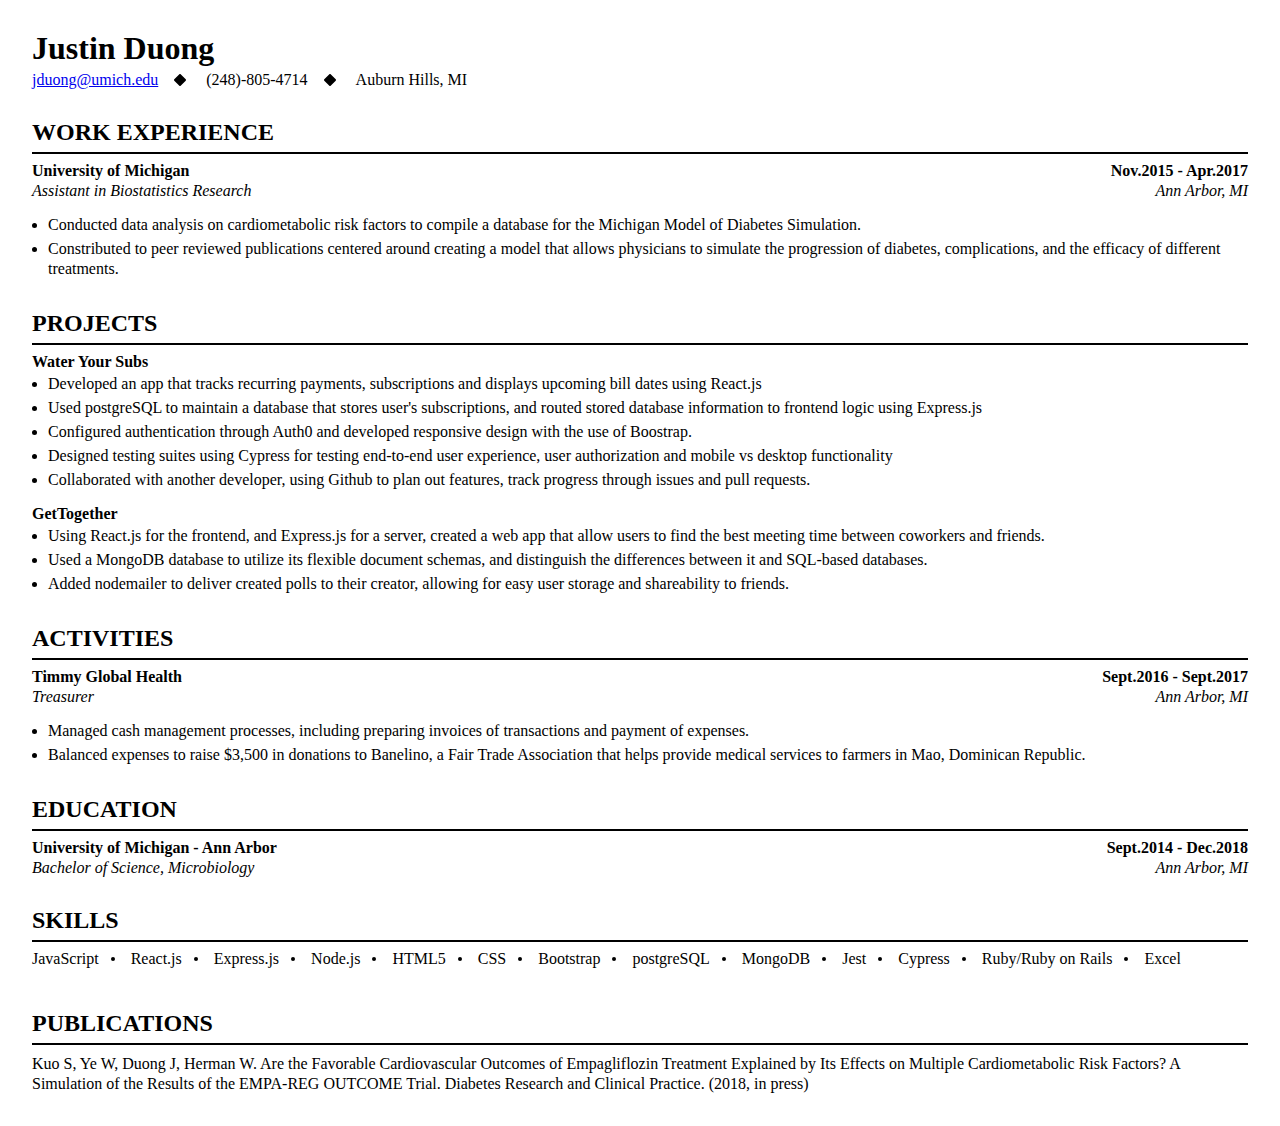
<file: index.html>
<!DOCTYPE html>
<html lang="en">
<head>
  <meta charset="UTF-8">
  <meta name="viewport" content="width=device-width, initial-scale=1.0">
  <title>Resume - Justin Duong</title>
  <link rel="stylesheet" type="text/css" href="./css/meyers_reset.css"/>
  <link rel="stylesheet" type="text/css" href="./css/resume_online.css"/>
</head>
<body>
  <header>
    <h1>Justin Duong</h1>
    <div id="general-information">
      <ul>
        <li><a href="mailto:jduong@umich.edu">jduong@umich.edu</a></li>
        <li>(248)-805-4714</li>
        <li>Auburn Hills, MI</li>
      </ul>
    </div>
  </header>
  <main>
    <section id="section-experience">
      <h2>Work Experience</h2>
      <hr />
      <ul class="section-list">
        <li>
          <div class="section-item-header">
            <h3>University of Michigan</h3>
            <span>Nov.2015 - Apr.2017</span>
            <span>Assistant in Biostatistics Research</span>
            <span>Ann Arbor, MI</span>
          </div>
          <ul class="list-bullet-points">
            <li>Conducted data analysis on cardiometabolic risk factors to compile a database for the Michigan Model of Diabetes Simulation.</li>
            <li>Constributed to peer reviewed publications centered around creating a model that allows physicians to simulate the progression of diabetes, complications, and the efficacy of different treatments.</li>
          </ul>
        </li>
      </ul>
    </section>
    <section id="section-projects">
      <h2>Projects</h2>
      <hr />
      <ul class="section-list">
        <li>
          <h3>Water Your Subs</h3>
          <ul class="list-bullet-points">
            <li>Developed an app that tracks recurring payments, subscriptions and displays upcoming bill dates using React.js</li>
            <li>Used postgreSQL to maintain a database that stores user's subscriptions, and routed stored database information to frontend logic using Express.js</li>
            <li>Configured authentication through Auth0 and developed responsive design with the use of Boostrap.</li>
            <li>Designed testing suites using Cypress for testing end-to-end user experience, user authorization and mobile vs desktop functionality</li>
            <li>Collaborated with another developer, using Github to plan out features, track progress through issues and pull requests.</li>
          </ul>
        </li>
        <li>
          <h3>GetTogether</h3>
          <ul class="list-bullet-points">
            <li>Using React.js for the frontend, and Express.js for a server, created a web app that allow users to find the best meeting time between coworkers and friends.</li>
            <li>Used a MongoDB database to utilize its flexible document schemas, and distinguish the differences between it and SQL-based databases.</li>
            <li>Added nodemailer to deliver created polls to their creator, allowing for easy user storage and shareability to friends.</li>
          </ul>
        </li>
      </ul>
    </section>
    <section id="section-activities">
      <h2>Activities</h2>
      <hr />
      <ul class="section-list">
        <li>
          <div class="section-item-header">
            <h3>Timmy Global Health</h3>
            <span>Sept.2016 - Sept.2017</span>
            <span>Treasurer</span>
            <span>Ann Arbor, MI</span>
          </div>
          <ul class="list-bullet-points">
           <li>Managed cash management processes, including preparing invoices of transactions and payment of expenses.</li>
           <li>Balanced expenses to raise $3,500 in donations to Banelino, a Fair Trade Association that helps provide medical services to farmers in Mao, Dominican Republic.</li>
          </ul>
        </li>
      </ul>
    </section>
    <section id="section-education">
      <h2>Education</h2>
      <hr />
      <ul class="section-list">
        <li>
          <div class="section-item-header">
            <h3>University of Michigan - Ann Arbor</h3>
            <span>Sept.2014 - Dec.2018</span>
            <span>Bachelor of Science, Microbiology</span>
            <span>Ann Arbor, MI</span>
          </div>
        </li>
      </ul>
    </section>
    <section id="section-skills">
      <h2>Skills</h2>
      <hr />
      <ul id="list-skills">
        <li>JavaScript</li>
        <li>React.js</li>
        <li>Express.js</li>
        <li>Node.js</li>
        <li>HTML5</li>
        <li>CSS</li>
        <li>Bootstrap</li>
        <li>postgreSQL</li>
        <li>MongoDB</li>
        <li>Jest</li>
        <li>Cypress</li>
        <li>Ruby/Ruby on Rails</li>
        <li>Excel</li>
      </ul>
    </section>
    <section id="section-publications">
      <h2>Publications</h2>
      <hr />
      <ul id="list-publications">
        <li>Kuo S, Ye W, Duong J, Herman W. Are the Favorable Cardiovascular Outcomes of Empagliflozin Treatment Explained by Its Effects on Multiple Cardiometabolic Risk Factors? A Simulation of the Results of the EMPA-REG OUTCOME Trial. Diabetes Research and Clinical Practice. (2018, in press)</li>
      </ul>
    </section>
  </main>
</body>
</html>
</file>
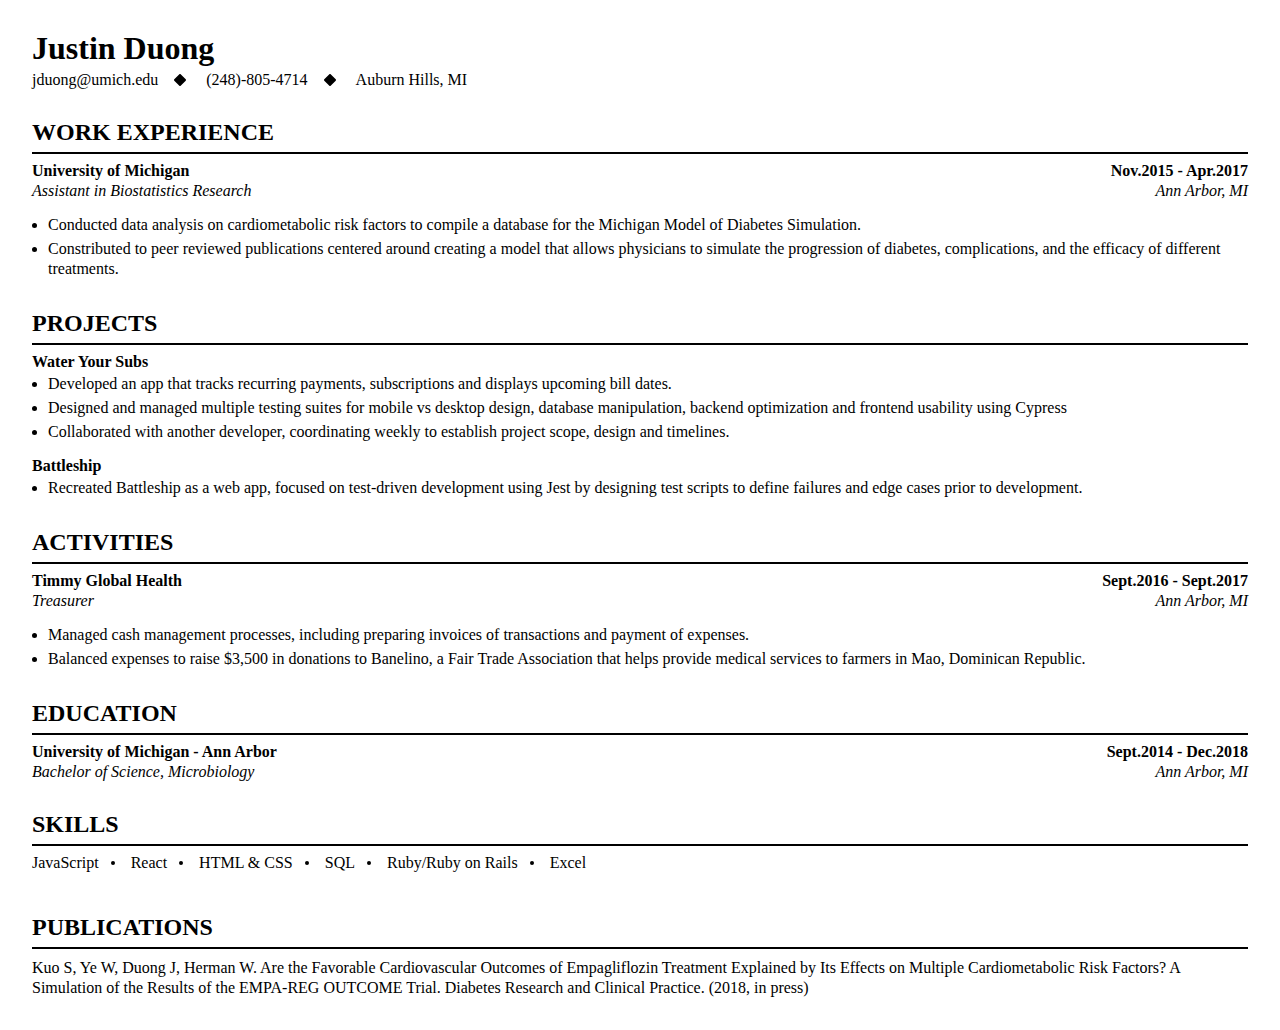
<file: resume_online.html>
<!DOCTYPE html>
<html lang="en">
<head>
  <meta charset="UTF-8">
  <meta name="viewport" content="width=device-width, initial-scale=1.0">
  <title>Resume - Justin Duong</title>
  <link rel="stylesheet" type="text/css" href="./css/meyers_reset.css"/>
  <link rel="stylesheet" type="text/css" href="./css/resume_online.css"/>
</head>
<body>
  <header>
    <h1>Justin Duong</h1>
    <div id="general-information">
      <ul>
        <li>jduong@umich.edu</li>
        <li>(248)-805-4714</li>
        <li>Auburn Hills, MI</li>
      </ul>
    </div>
  </header>
  <main>
    <section id="section-experience">
      <h2>Work Experience</h2>
      <hr />
      <ul class="section-list">
        <li>
          <div class="section-item-header">
            <h3>University of Michigan</h3>
            <span>Nov.2015 - Apr.2017</span>
            <span>Assistant in Biostatistics Research</span>
            <span>Ann Arbor, MI</span>
          </div>
          <ul class="list-bullet-points">
            <li>Conducted data analysis on cardiometabolic risk factors to compile a database for the Michigan Model of Diabetes Simulation.</li>
            <li>Constributed to peer reviewed publications centered around creating a model that allows physicians to simulate the progression of diabetes, complications, and the efficacy of different treatments.</li>
          </ul>
        </li>
      </ul>
    </section>
    <section id="section-projects">
      <h2>Projects</h2>
      <hr />
      <ul class="section-list">
        <li>
          <h3>Water Your Subs</h3>
          <ul class="list-bullet-points">
            <li>Developed an app that tracks recurring payments, subscriptions and displays upcoming bill dates.</li>
            <li>Designed and managed multiple testing suites for mobile vs desktop design, database manipulation, backend optimization and frontend usability using Cypress</li>
            <li>Collaborated with another developer, coordinating weekly to establish project scope, design and timelines.</li>
          </ul>
        </li>
        <li>
          <h3>Battleship</h3>
          </div>
          <ul class="list-bullet-points">
            <li>Recreated Battleship as a web app, focused on test-driven development using Jest by designing test scripts to define failures and edge cases prior to development.</li>
          </ul>
        </li>
      </ul>
    </section>
    <section id="section-activities">
      <h2>Activities</h2>
      <hr />
      <ul class="section-list">
        <li>
          <div class="section-item-header">
            <h3>Timmy Global Health</h3>
            <span>Sept.2016 - Sept.2017</span>
            <span>Treasurer</span>
            <span>Ann Arbor, MI</span>
          </div>
          <ul class="list-bullet-points">
           <li>Managed cash management processes, including preparing invoices of transactions and payment of expenses.</li>
           <li>Balanced expenses to raise $3,500 in donations to Banelino, a Fair Trade Association that helps provide medical services to farmers in Mao, Dominican Republic.</li>
          </ul>
        </li>
      </ul>
    </section>
    <section id="section-education">
      <h2>Education</h2>
      <hr />
      <ul class="section-list">
        <li>
          <div class="section-item-header">
            <h3>University of Michigan - Ann Arbor</h3>
            <span>Sept.2014 - Dec.2018</span>
            <span>Bachelor of Science, Microbiology</span>
            <span>Ann Arbor, MI</span>
          </div>
        </li>
      </ul>
    </section>
    <section id="section-skills">
      <h2>Skills</h2>
      <hr />
      <ul id="list-skills">
        <li>JavaScript</li>
        <li>React</li>
        <li>HTML & CSS</li>
        <li>SQL</li>
        <li>Ruby/Ruby on Rails</li>
        <li>Excel</li>
      </ul>
    </section>
    <section id="section-publications">
      <h2>Publications</h2>
      <hr />
      <ul id="list-publications">
        <li>Kuo S, Ye W, Duong J, Herman W. Are the Favorable Cardiovascular Outcomes of Empagliflozin Treatment Explained by Its Effects on Multiple Cardiometabolic Risk Factors? A Simulation of the Results of the EMPA-REG OUTCOME Trial. Diabetes Research and Clinical Practice. (2018, in press)</li>
      </ul>
    </section>
  </main>
</body>
</html>
</file>
<file: css/resume_online.css>
body {
  font-family: Georgia, 'Times New Roman', Times, serif;
}

h1, h2, h3, .section-item-header > :nth-child(2) {
  font-weight: 700;
}

header {
  padding: 2rem;
}

h1 {
  font-size: 32px;
  margin-bottom: .5rem;
}

#general-information > ul {
  display: flex;
  align-items: center;
}

#general-information > ul > li {
  padding-left: 2rem;
  margin-right: 1rem;
  background: url('../images/diamond-solid.svg');
  background-repeat: no-repeat;
  background-size: .75rem;
  background-position: 0 center;
  font-size: 1rem;
  font-weight: 500;
}

#general-information > ul > li:first-child {
  background: none;
  padding-left: 0;
}

main {
  padding: 0 2rem;
}

section {
  margin-bottom: 2rem;
}

h2 {
  font-size: 1.5rem;
  margin-bottom: .5rem;
  text-transform: uppercase;
}

hr {
  display: block;
  height: 1px;
  border: 0;
  border-top: 2px solid black;
  margin-bottom: .5rem;
  padding: 0;
}

.section-list > li {
  margin-bottom: 1rem;
}

.section-item-header {
  display: flex;
  justify-content: space-between;
  align-items: center;
  flex-wrap: wrap;
  margin-bottom: 1rem;
}

.section-item-header > h3, .section-item-header > span {
  flex: 2 50%;
}

h3, .section-item-header > :nth-child(2) {
  margin-bottom: .25rem;
}

.section-item-header > :nth-child(2n) {
  text-align: end;
}

.section-item-header > :nth-child(3), .section-item-header > :nth-child(4) {
  font-style: italic;
}

.list-bullet-points {
  list-style: disc;
  padding: 0 1rem;
}

.list-bullet-points > li, #list-publications > li {
  line-height: 1.25rem;
  margin-bottom: .25rem;
}

#list-skills {
  display: flex;
  align-items: center;
  flex-wrap: wrap;
}

#list-skills > li {
  margin: 0 2rem .75rem 0;
  position: relative;
}

#list-skills > li::after {
  content: '';
  width: 4px;
  height: 4px;
  background-color: black;
  border-radius: 50%;
  position: absolute;
  right: -1rem;
  top: 50%;
  transform: translateY(-50%);
}

#list-skills > li:last-of-type::after {
  display: none;
}

@media (max-width: 576px) {
  header {
    padding: 1.5rem;
  }

  main {
    padding: 0 1rem;
  }

  .list-bullet-points {
    padding: 0 1.25rem;
  }
}

@media (max-width: 1200px) {
  header {
    padding: 3rem;
  }
  
  main {
    padding: 0 3rem
  }
}
</file>
